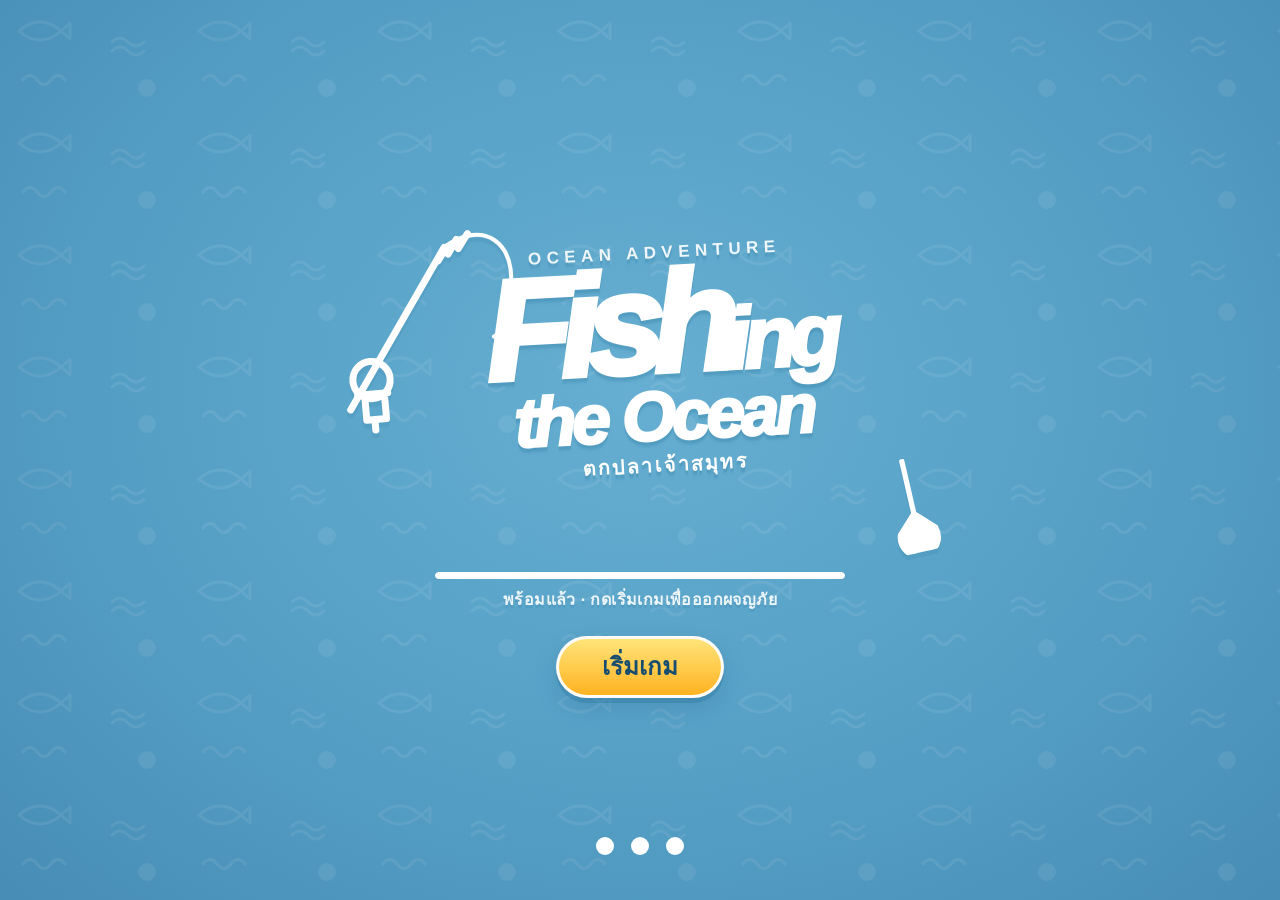
<file: OceanFishing/index.html>
<!doctype html>
<html lang="th">
<head>
  <meta charset="utf-8">
  <meta name="viewport" content="width=device-width, initial-scale=1, viewport-fit=cover">
  <meta name="theme-color" content="#071a34">
  <title>ตกปลาเจ้าสมุทร</title>
  <link rel="stylesheet" href="styles.css">
</head>
<body>
<div id="loading-screen" class="loading-screen" role="status" aria-live="polite" aria-busy="true">
  <svg class="loading-pattern" aria-hidden="true"><defs><pattern id="sea-pattern" width="180" height="112" patternUnits="userSpaceOnUse"><g fill="none" stroke="white" stroke-width="3" stroke-linecap="round" stroke-linejoin="round"><path d="M19 31c13-12 29-12 42 0-13 12-29 12-42 0zm42 0 9-8v16zM23 80q7-9 14 0t14 0t14 0"/><path d="M112 42q8-8 16 0t16 0M112 51q8-8 16 0t16 0"/></g><circle cx="147" cy="88" r="9" fill="white"/></pattern></defs><rect width="100%" height="100%" fill="url(#sea-pattern)"/></svg>
  <div class="loading-bubbles" aria-hidden="true"><i></i><i></i><i></i><i></i><i></i><i></i><i></i><i></i></div>
  <div class="loading-content">
    <div class="loading-logo" aria-hidden="true">
      <svg class="loading-rod" viewBox="0 0 176 190"><path d="M22 162 114 30"/><path d="M114 30c35-22 64 1 53 44"/><path d="M167 74q5 26-17 36"/><circle cx="42" cy="138" r="16"/><path d="M29 150h26M35 155v17h17v-17M42 172v9"/><path d="m116 30-8 11m17-17-8 12m18-16-9 12"/></svg>
      <div class="loading-wordmark"><span class="loading-kicker">OCEAN ADVENTURE</span><strong>Fish<span>ing</span></strong><b>the Ocean</b><small>ตกปลาเจ้าสมุทร</small></div>
      <svg class="loading-float" viewBox="0 0 52 90"><path d="M26 2v52"/><path d="M26 53 43 70a18 18 0 1 1-34 0z"/><path d="M26 53 43 70"/></svg>
    </div>
    <div id="loading-progress" class="loading-progress" role="progressbar" aria-label="กำลังโหลดเกม" aria-valuemin="0" aria-valuemax="100"><i id="loading-fill"></i></div>
    <p id="loading-label">กำลังเตรียมโลกใต้ทะเล · 0%</p>
    <button id="loading-start" class="loading-start" onclick="startGame()" hidden>เริ่มเกม</button>
  </div>
  <div class="loading-dots" aria-hidden="true"><i></i><i></i><i></i></div>
</div>
<svg width="0" height="0" style="position:absolute"><defs>
<symbol id="i-coin" viewBox="0 0 24 24"><circle cx="12" cy="12" r="10" fill="#e8a317" stroke="#9a6200" stroke-width="2"/><circle cx="12" cy="12" r="6.5" fill="#ffd45a"/><path d="M12 8v8M9.5 10.5h4a1.5 1.5 0 010 3h-3.5" stroke="#9a6200" stroke-width="1.6" fill="none" stroke-linecap="round"/></symbol>
<symbol id="i-gem" viewBox="0 0 24 24"><polygon points="12,2 21,9 12,22 3,9" fill="#4fc3ff" stroke="#0b5aa8" stroke-width="1.5"/><path d="M3 9h18M8 9l4-7 4 7-4 13z" fill="none" stroke="#d6f3ff" stroke-width="1"/></symbol>
<symbol id="i-pin" viewBox="0 0 24 24"><path d="M12 2a7 7 0 00-7 7c0 5 7 13 7 13s7-8 7-13a7 7 0 00-7-7z" fill="#ff6b6b" stroke="#7a1f1f" stroke-width="1.5"/><circle cx="12" cy="9" r="2.6" fill="#fff"/></symbol>
<symbol id="i-rod" viewBox="0 0 24 24"><path d="M3 21L19 4" stroke="#d8a66a" stroke-width="2.4" stroke-linecap="round"/><path d="M19 4c2 3 1 8-2 10" stroke="#e8f4f0" stroke-width="1.2" fill="none"/><circle cx="17" cy="15" r="2" fill="#ff4d4d"/></symbol>
<symbol id="i-shop" viewBox="0 0 24 24"><path d="M4 9l2-5h12l2 5v2a3 3 0 01-6 0 3 3 0 01-6 0 3 3 0 01-6 0z" fill="#ff7a59" stroke="#fff" stroke-width="1.2"/><rect x="5" y="12" width="14" height="8" fill="#ffe3b0" stroke="#fff" stroke-width="1.2"/></symbol>
<symbol id="i-bag" viewBox="0 0 24 24"><path d="M6 8h12l2 12H4z" fill="#9fb8dd" stroke="#eaf4ff" stroke-width="1.5"/><path d="M9 8V6a3 3 0 016 0v2" fill="none" stroke="#eaf4ff" stroke-width="1.5"/><rect x="10" y="12" width="4" height="3" rx=".8" fill="#ffd45a"/></symbol>
<symbol id="i-fish" viewBox="0 0 24 24"><ellipse cx="11" cy="12" rx="8" ry="5" fill="#cfe3ff"/><path d="M17 12l6-5v10z" fill="#cfe3ff"/><circle cx="7" cy="11" r="1.2" fill="#0b2a55"/></symbol>
<symbol id="i-up" viewBox="0 0 24 24"><path d="M12 3l8 9h-5v9H9v-9H4z" fill="#eaf4ff"/></symbol>
<symbol id="i-clip" viewBox="0 0 24 24"><rect x="5" y="4" width="14" height="17" rx="2" fill="#eaf4ff"/><rect x="9" y="2" width="6" height="4" rx="1" fill="#9fb8dd"/><path d="M8 13l3 3 5-6" stroke="#1470e0" stroke-width="2" fill="none"/></symbol>
<symbol id="i-cup" viewBox="0 0 24 24"><path d="M7 3h10v6a5 5 0 01-10 0z" fill="#ffd45a"/><path d="M7 5H3c0 4 2 5 4 5M17 5h4c0 4-2 5-4 5" stroke="#ffd45a" stroke-width="1.6" fill="none"/><rect x="10.5" y="14" width="3" height="4" fill="#e8a317"/><rect x="7" y="18" width="10" height="3" rx="1" fill="#ffd45a"/></symbol>
<symbol id="i-gear" viewBox="0 0 24 24"><circle cx="12" cy="12" r="7" fill="none" stroke="#eaf4ff" stroke-width="4" stroke-dasharray="3.2 2.6"/><circle cx="12" cy="12" r="5" fill="#eaf4ff"/><circle cx="12" cy="12" r="2.2" fill="#0b2a55"/></symbol>
<symbol id="i-bait" viewBox="0 0 24 24"><path d="M5 14c0-5 5-9 11-8 2 0 3 2 2 4-1 5-5 9-10 8-2 0-3-2-3-4z" fill="#ff9ec7" stroke="#8a2a55" stroke-width="1.5"/><circle cx="14" cy="9" r="1.4" fill="#8a2a55"/></symbol>
<symbol id="i-sound" viewBox="0 0 24 24"><path d="M3 9v6h4l5 4V5L7 9z" fill="#eaf4ff"/><path d="M15.5 8.5a5 5 0 010 7M18 6a8.5 8.5 0 010 12" stroke="#eaf4ff" stroke-width="1.8" fill="none" stroke-linecap="round"/></symbol><symbol id="i-mute" viewBox="0 0 24 24"><path d="M3 9v6h4l5 4V5L7 9z" fill="#9fb8dd"/><path d="M16 9l5 6M21 9l-5 6" stroke="#ff8a8a" stroke-width="2" stroke-linecap="round"/></symbol></defs></svg><div class="w">
  <div id="app">
    <canvas id="c" width="640" height="400" aria-label="สนามตกปลา"></canvas>
    <div id="hud">
      <div class="prof glass" role="button" tabindex="0" onclick="nav('angler')" onkeydown="if(event.key==='Enter'||event.key===' '){event.preventDefault();this.click()}" aria-label="ดูประวัตินักตกปลา" title="ดูประวัตินักตกปลา">
        <b id="anglerName">นักตกปลา</b><span id="pl"></span><span class="prof-hint" aria-hidden="true">ดูประวัติ ›</span>
        <div class="xp"><i id="xb"></i></div>
        <div id="gearHud" aria-live="polite"></div>
      </div>
      <div class="cur"><span class="pill" id="m"></span><span class="pill" id="g"></span></div>
    </div>
    <div id="envHud" class="env-hud" aria-label="เวลา สภาพอากาศ และโบนัสตกปลา"></div>
    <div id="rail">
      <button class="rb" onclick="nav('shop')"><svg class="ic"><use href="#i-shop"/></svg>ร้านค้า</button>
      <button class="rb" onclick="nav('map')"><svg class="ic"><use href="#i-pin"/></svg>แผนที่</button>
      <button class="rb" id="soundBtn" onclick="SFX.togglePanel()" aria-label="ตั้งค่าเสียง" aria-haspopup="dialog" aria-expanded="false" aria-pressed="true"><svg class="ic"><use href="#i-sound"/></svg><span>เสียง</span></button>
    </div>
    <section id="scr" hidden></section>
  </div>
  <nav id="nav" aria-label="เมนูเกม"></nav>
  <div class="tip">กดค้างที่จอ (หรือ Space ค้าง) เพื่อชาร์จ แล้วปล่อยเพื่อเหวี่ยงเบ็ด · กลางคืนและอากาศต่างกันส่งผลต่อโชคกับความเร็วเก็บสาย ดูโบนัสปัจจุบันที่แถบเวลา</div>
</div>
<script src="audio.js"></script>
<script src="game.js"></script>
</body>
</html>
</file>
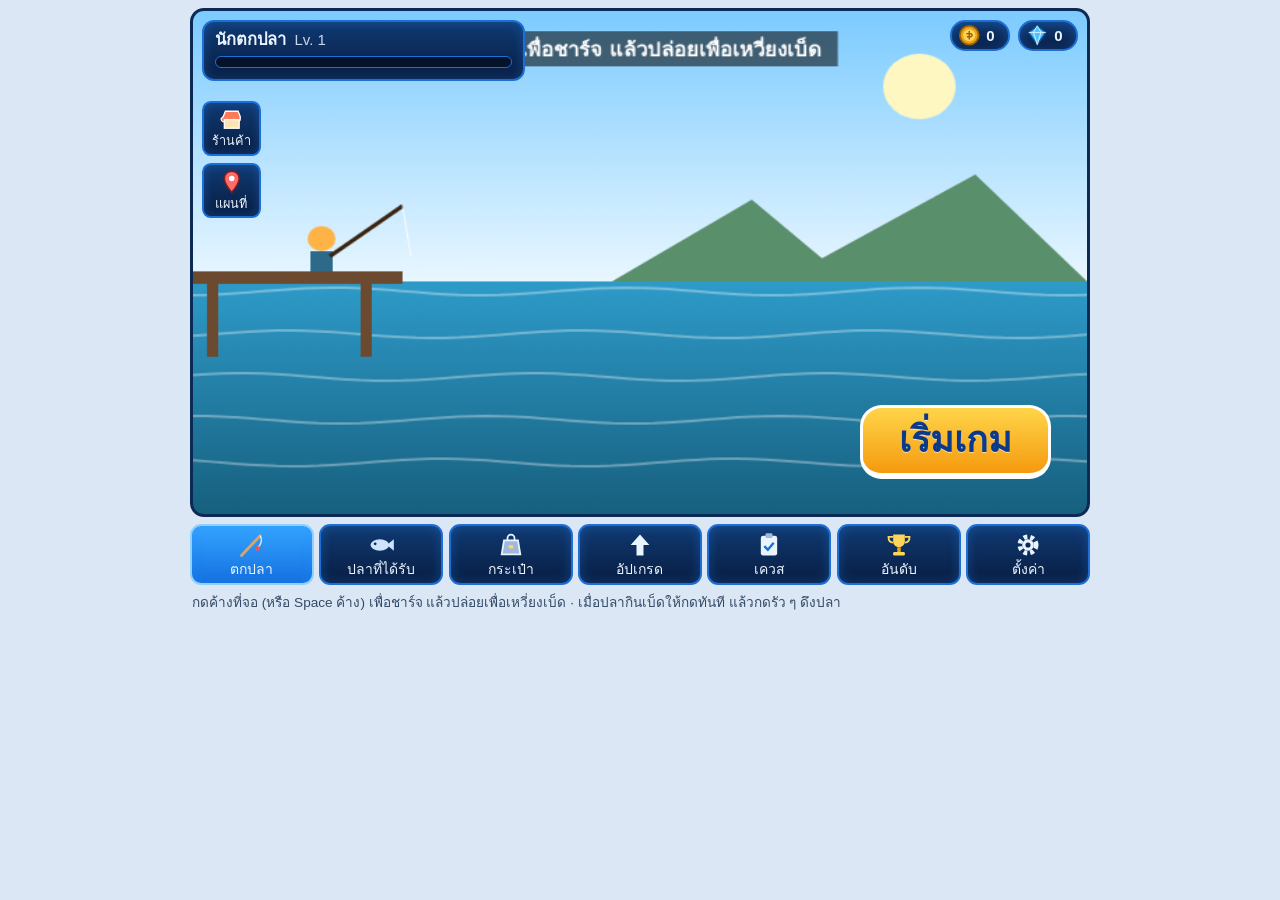
<file: OceanFishing/source-art/ocean_fishing_game.html>
<!doctype html>
<html lang="th"><head><meta charset="utf-8">
<meta name="viewport" content="width=device-width, initial-scale=1, viewport-fit=cover">
<title>ตกปลาเจ้าสมุทร</title>
<style>
:root{--bg:#dbe7f5;--fg:#17304f;box-sizing:border-box;padding-top:env(safe-area-inset-top,0px);padding-bottom:env(safe-area-inset-bottom,0px)}
@media (prefers-color-scheme:dark){:root:not([data-theme="light"]){--bg:#050d1a;--fg:#cfe3ff;color-scheme:dark}}
:root[data-theme="dark"]{--bg:#050d1a;--fg:#cfe3ff;color-scheme:dark}
html{scroll-padding-top:env(safe-area-inset-top,0px)}
body{margin:0;background:var(--bg);color:var(--fg);font:16px/1.4 "Sarabun","Noto Sans Thai",Tahoma,sans-serif;display:flex;justify-content:center;padding:8px}
.w{width:100%;max-width:900px}
#app{position:relative;aspect-ratio:16/9;border-radius:14px;overflow:hidden;border:3px solid #0b2a55;background:#123;font-size:clamp(10px,1.9vw,15px);color:#eaf4ff}
canvas{width:100%;height:100%;display:block;touch-action:none;user-select:none;-webkit-user-select:none}
.ic{width:1.5em;height:1.5em;flex:none;vertical-align:middle}
.glass,.pill,.rb,.nb,.cd,.pn,.hd .bk,.tabs{background:linear-gradient(#103a72,#081d42);border:2px solid #1d6fd6;box-shadow:inset 0 0 .8em rgba(40,140,255,.3)}
#hud{position:absolute;top:.6em;left:.6em;right:.6em;display:flex;justify-content:space-between;align-items:flex-start;pointer-events:none}
.prof{width:34%;min-width:11em;padding:.4em .7em;border-radius:.8em}
.prof b{font-size:1.1em}.prof span{margin-left:.6em;opacity:.85}
.xp{height:.7em;background:#04122a;border-radius:1em;overflow:hidden;margin:.3em 0;border:1px solid #1d6fd6}
.xp i{display:block;height:100%;background:linear-gradient(#58c6ff,#1b8cff)}
.cur{display:flex;gap:.5em}.pill{display:inline-flex;align-items:center;gap:.4em;padding:.15em .9em .15em .4em;border-radius:1em;font-weight:700}
#rail{position:absolute;left:.6em;top:6em;display:flex;flex-direction:column;gap:.5em}
.rb{display:flex;flex-direction:column;align-items:center;width:4.6em;padding:.3em 0;border-radius:.7em;color:#eaf4ff;font:inherit;font-size:.85em;cursor:pointer}
.rb .ic{width:2em;height:2em}
button{font:inherit}
.big{position:absolute;right:4%;bottom:7%;font-size:2.4em;font-weight:800;padding:.2em 1em;border-radius:.6em;border:.1em solid #fff;border-bottom-width:.18em;background:linear-gradient(#ffd54a,#f59a0e);color:#0b3a8a;cursor:pointer;text-shadow:0 1px 0 #fff8}
.big[hidden],#scr[hidden]{display:none}
#scr{position:absolute;inset:0;background:linear-gradient(rgba(4,16,38,.95),rgba(6,26,58,.97));padding:.8em 1.2em;overflow:auto}
.hd{display:flex;align-items:center;gap:.8em;margin-bottom:.7em}
.hd h2{flex:1;margin:0;font-size:1.5em}
.bk{width:2.6em;height:2.6em;border-radius:.7em;color:#fff;font-size:1.2em;cursor:pointer}
.tabs{display:flex;border-radius:.8em;padding:.2em;margin-bottom:.7em;gap:.2em}
.tab{flex:1;background:none;border:0;color:#cfe3ff;padding:.4em;border-radius:.6em;cursor:pointer}
.tab.on{background:linear-gradient(#34a4ff,#1470e0);color:#fff;font-weight:700}
.grid{display:grid;grid-template-columns:repeat(auto-fill,minmax(9.5em,1fr));gap:.6em}
.cd{position:relative;display:flex;flex-direction:column;align-items:center;gap:.15em;padding:.6em;border-radius:.8em;text-align:center}
.cd.qr,.ur{flex-direction:row;justify-content:space-between;gap:.8em;margin-bottom:.5em;text-align:left}
.cd.qr>div{flex:1}.me{border-color:#ffd54a}
.fs{width:5em;height:3em}.cd .ic{width:3em;height:3em}
.cd small,.sm{opacity:.8;font-size:.85em}.sm{margin:.2em 0 .6em}
.st{color:#ffc933;letter-spacing:.1em;font-size:.8em}
.x{position:absolute;right:.5em;bottom:.4em;font-weight:700;font-size:.85em}
.pn{padding:.8em 1em;border-radius:.9em}.pn h3{margin:0 0 .3em}
.ur{display:flex;align-items:center;padding:.6em 0;border-top:1px solid #1d4a8a}
.ur b{flex:1}.ur em{color:#5be37a;font-style:normal}.ur u{text-decoration:none;color:#5be37a;font-weight:700}
.gd{display:inline-flex;align-items:center;gap:.3em;justify-content:center;font-weight:800;color:#3a2400;background:linear-gradient(#ffd54a,#f59a0e);border:2px solid #b36b00;border-bottom-width:4px;border-radius:.6em;padding:.25em .9em;cursor:pointer;white-space:nowrap}
.gd:active{transform:translateY(2px)}.gd[disabled]{filter:grayscale(1);opacity:.5;cursor:default}
.bar{display:flex;justify-content:space-between;align-items:center;margin-top:.8em;font-weight:700}
.tgl{width:3.4em;height:1.8em;border-radius:1em;border:2px solid #1d6fd6;background:#04122a;position:relative;cursor:pointer}
.tgl i{position:absolute;top:.15em;left:.2em;width:1.2em;height:1.2em;border-radius:50%;background:#9db6d8;transition:left .15s}
.tgl.on{background:#1b8cff}.tgl.on i{left:1.8em;background:#fff}
.map{position:relative;height:75%;min-height:14em;border-radius:.9em;border:2px solid #1d6fd6;background:radial-gradient(#2a8fd6,#0b3f7a);overflow:hidden}
.map svg{position:absolute;inset:0;width:100%;height:100%}
.pin{position:absolute;transform:translate(-50%,-50%);display:flex;flex-direction:column;align-items:center;background:rgba(4,16,38,.85);color:#fff;border:2px solid var(--c);border-radius:.7em;padding:.3em .8em;font-weight:700;cursor:pointer}
.pin i{width:1.1em;height:1.1em;border-radius:50% 50% 50% 0;transform:rotate(-45deg);background:var(--c);margin-bottom:.2em}
.pin small{font-weight:400;opacity:.85}
#nav{display:grid;grid-template-columns:repeat(7,1fr);gap:.4em;margin-top:.5em;font-size:clamp(9px,1.7vw,14px)}
.nb{display:flex;flex-direction:column;align-items:center;gap:.1em;padding:.4em .1em;border-radius:.8em;color:#eaf4ff;cursor:pointer;line-height:1.2}
.nb .ic{width:2em;height:2em}
.nb.on{background:linear-gradient(#34a4ff,#1470e0);border-color:#8fd0ff}
button:focus-visible{outline:3px solid #fff;outline-offset:2px}
.tip{font-size:.85rem;margin:8px 2px;opacity:.85}
</style></head><body>
<svg width="0" height="0" style="position:absolute"><defs>
<symbol id="i-coin" viewBox="0 0 24 24"><circle cx="12" cy="12" r="10" fill="#e8a317" stroke="#9a6200" stroke-width="2"/><circle cx="12" cy="12" r="6.5" fill="#ffd45a"/><path d="M12 8v8M9.5 10.5h4a1.5 1.5 0 010 3h-3.5" stroke="#9a6200" stroke-width="1.6" fill="none" stroke-linecap="round"/></symbol>
<symbol id="i-gem" viewBox="0 0 24 24"><polygon points="12,2 21,9 12,22 3,9" fill="#4fc3ff" stroke="#0b5aa8" stroke-width="1.5"/><path d="M3 9h18M8 9l4-7 4 7-4 13z" fill="none" stroke="#d6f3ff" stroke-width="1"/></symbol>
<symbol id="i-pin" viewBox="0 0 24 24"><path d="M12 2a7 7 0 00-7 7c0 5 7 13 7 13s7-8 7-13a7 7 0 00-7-7z" fill="#ff6b6b" stroke="#7a1f1f" stroke-width="1.5"/><circle cx="12" cy="9" r="2.6" fill="#fff"/></symbol>
<symbol id="i-rod" viewBox="0 0 24 24"><path d="M3 21L19 4" stroke="#d8a66a" stroke-width="2.4" stroke-linecap="round"/><path d="M19 4c2 3 1 8-2 10" stroke="#e8f4f0" stroke-width="1.2" fill="none"/><circle cx="17" cy="15" r="2" fill="#ff4d4d"/></symbol>
<symbol id="i-shop" viewBox="0 0 24 24"><path d="M4 9l2-5h12l2 5v2a3 3 0 01-6 0 3 3 0 01-6 0 3 3 0 01-6 0z" fill="#ff7a59" stroke="#fff" stroke-width="1.2"/><rect x="5" y="12" width="14" height="8" fill="#ffe3b0" stroke="#fff" stroke-width="1.2"/></symbol>
<symbol id="i-bag" viewBox="0 0 24 24"><path d="M6 8h12l2 12H4z" fill="#9fb8dd" stroke="#eaf4ff" stroke-width="1.5"/><path d="M9 8V6a3 3 0 016 0v2" fill="none" stroke="#eaf4ff" stroke-width="1.5"/><rect x="10" y="12" width="4" height="3" rx=".8" fill="#ffd45a"/></symbol>
<symbol id="i-fish" viewBox="0 0 24 24"><ellipse cx="11" cy="12" rx="8" ry="5" fill="#cfe3ff"/><path d="M17 12l6-5v10z" fill="#cfe3ff"/><circle cx="7" cy="11" r="1.2" fill="#0b2a55"/></symbol>
<symbol id="i-up" viewBox="0 0 24 24"><path d="M12 3l8 9h-5v9H9v-9H4z" fill="#eaf4ff"/></symbol>
<symbol id="i-clip" viewBox="0 0 24 24"><rect x="5" y="4" width="14" height="17" rx="2" fill="#eaf4ff"/><rect x="9" y="2" width="6" height="4" rx="1" fill="#9fb8dd"/><path d="M8 13l3 3 5-6" stroke="#1470e0" stroke-width="2" fill="none"/></symbol>
<symbol id="i-cup" viewBox="0 0 24 24"><path d="M7 3h10v6a5 5 0 01-10 0z" fill="#ffd45a"/><path d="M7 5H3c0 4 2 5 4 5M17 5h4c0 4-2 5-4 5" stroke="#ffd45a" stroke-width="1.6" fill="none"/><rect x="10.5" y="14" width="3" height="4" fill="#e8a317"/><rect x="7" y="18" width="10" height="3" rx="1" fill="#ffd45a"/></symbol>
<symbol id="i-gear" viewBox="0 0 24 24"><circle cx="12" cy="12" r="7" fill="none" stroke="#eaf4ff" stroke-width="4" stroke-dasharray="3.2 2.6"/><circle cx="12" cy="12" r="5" fill="#eaf4ff"/><circle cx="12" cy="12" r="2.2" fill="#0b2a55"/></symbol>
<symbol id="i-bait" viewBox="0 0 24 24"><path d="M5 14c0-5 5-9 11-8 2 0 3 2 2 4-1 5-5 9-10 8-2 0-3-2-3-4z" fill="#ff9ec7" stroke="#8a2a55" stroke-width="1.5"/><circle cx="14" cy="9" r="1.4" fill="#8a2a55"/></symbol>
</defs></svg>
<div class="w"><div id="app"><canvas id="c" width="640" height="400"></canvas>
<div id="hud"><div class="prof glass"><b>นักตกปลา</b><span id="pl"></span><div class="xp"><i id="xb"></i></div></div><div class="cur"><span class="pill" id="m"></span><span class="pill" id="g"></span></div></div>
<div id="rail"><button class="rb" onclick="nav('shop')"><svg class="ic"><use href="#i-shop"/></svg>ร้านค้า</button><button class="rb" onclick="nav('map')"><svg class="ic"><use href="#i-pin"/></svg>แผนที่</button></div>
<button id="start" class="big" onclick="startGame()">เริ่มเกม</button>
<section id="scr" hidden></section></div>
<nav id="nav"></nav>
<div class="tip">กดค้างที่จอ (หรือ Space ค้าง) เพื่อชาร์จ แล้วปล่อยเพื่อเหวี่ยงเบ็ด · เมื่อปลากินเบ็ดให้กดทันที แล้วกดรัว ๆ ดึงปลา</div></div>
<script>
const C=document.getElementById('c'),X=C.getContext('2d'),W=640,H=400,WY=215,$=id=>document.getElementById(id);
const RN=['ธรรมดา','พบน้อย','หายาก','มหากาพย์','ตำนาน','ลับ'],RC=['#9fb0b8','#6fd36f','#4aa8ff','#b66bff','#ffb52e','#ff4d6d'],RW=[55,28,12,4,1,.25];
const MU=[['',1,80],['เงางาม',2,12],['ทองคำ',3,6],['สายรุ้ง',5,1.5],['จักรวาล',10,.5]];
const AR=[{n:'บึงใสสงบ',cost:0,s:['#7ccbff','#e9f7ff'],w:['#2e9bc9','#17607f']},{n:'แนวปะการัง',cost:500,s:['#ff9566','#ffe3b0'],w:['#2a86b0','#124a6a']},{n:'ทะเลลึก',cost:4000,s:['#070c26','#26356b'],w:['#14407a','#050f2a']}];
const F=[[0,'ปลาซิว',0,5,.1,'#b8c4cc'],[0,'ปลาหมอ',0,8,.3,'#a07a55'],[0,'ปลานิล',1,16,.9,'#7e8f9c'],[0,'ปลาช่อน',2,42,1.8,'#4e6b4a'],[0,'ตะเพียนทอง',3,125,2.5,'#e8b43c'],
[1,'ปลาการ์ตูน',0,26,.2,'#ff8a2a'],[1,'ปลาสิงโต',1,52,.8,'#c4483a'],[1,'ปลากระเบน',2,145,6,'#5a7da6'],[1,'หมึกกล้วย',3,330,3,'#d58fb0'],[1,'ปลาแสงรุ้ง',4,950,4,'#5ee6c8'],
[2,'ปลาโคมไฟ',1,150,1.2,'#6a4fa8'],[2,'ฉลามหัวค้อน',2,520,60,'#6f7f8a'],[2,'วาฬเพชร',3,1550,300,'#7fd8ff'],[2,'หมึกยักษ์',4,5200,120,'#b0364a'],[2,'ปลาเงาจันทร์',5,21000,9,'#f4f1ff']];
const D={money:0,rod:0,luck:0,area:0,open:[1,0,0],bag:[],dex:{},n:0,gem:0,xp:0,lv:1,score:0,bait:0,q:{c:0,r:0,s:0,rf:0},qc:[0,0,0,0],fx:{shake:1,part:1}};let G=JSON.parse(JSON.stringify(D));
try{const s=localStorage.getItem('fishgame1');if(s)G=Object.assign(G,JSON.parse(s))}catch(e){}
const save=()=>{try{localStorage.setItem('fishgame1',JSON.stringify(G))}catch(e){}};
const rodCost=()=>Math.round(80*Math.pow(1.9,G.rod)),luckCost=()=>Math.round(120*Math.pow(1.85,G.luck));
const power=()=>5.5+G.rod*2.2,fmt=n=>n.toLocaleString('th-TH');
let st='idle',t=0,ch=0,dir=1,holding=false,cast=0,wait=0,bt=0,lb=0,p=0,fish=null,decay=0,surge=0,rt=0,res=null,msg='กดค้างเพื่อชาร์จ แล้วปล่อยเพื่อเหวี่ยงเบ็ด',mt=5,fx=[],tx=[],shake=0,bob=0;
function say(s,d=2.2){msg=s;mt=d}
function pickFish(){const pool=F.filter(f=>f[0]==G.area),l=G.luck*.25+lb;
const w=pool.map(f=>RW[f[2]]*(1+l*f[2]*.5)),sum=w.reduce((a,b)=>a+b,0);let r=Math.random()*sum,i=0;while(r>w[i]){r-=w[i];i++}return pool[i]}
function pickMut(){let r=Math.random()*100;for(let i=0;i<MU.length;i++){r-=MU[i][2];if(r<=0)return i}return 0}
function down(){if(!started||scr)return;if(st=='idle'){holding=true;st='charge';ch=0;dir=1}else if(st=='wait'){st='idle';say('ดึงเร็วเกินไป ปลาตกใจหนีไปแล้ว')}
else if(st=='bite'){startReel()}else if(st=='reel'){p+=power();for(let i=0;i<3;i++)fx.push({x:cast,y:WY+10,vx:rnd(-40,40),vy:rnd(-110,-40),l:.4})}else if(st=='result'&&rt<1.1){st='idle'}}
function up(){if(st=='charge'&&holding){holding=false;doCast()}holding=false}
const rnd=(a,b)=>a+Math.random()*(b-a);
function doCast(){cast=190+ch*320;const perfect=ch>.72&&ch<.94;lb=(perfect?2:0)+(G.bait>0?(G.bait--,1.5):0);wait=(2.6-ch*1.3)*rnd(.7,1.3)*(perfect?.6:1);st='wait';t0=0;say(perfect?'เหวี่ยงสมบูรณ์แบบ! โชคเพิ่ม':'รอปลากินเบ็ด...',1.8)}
let t0=0;
function startReel(){fish=pickFish();const mu=pickMut();fish.mu=mu;p=35;decay=9+fish[2]*7;surge=0;st='reel';t0=0;rt=0;say(fish[2]>=3?'ปลาตัวใหญ่! กดรัว ๆ':'กดรัว ๆ ดึงปลาขึ้นมา!',1.6)}
function endCatch(){const f=fish,kg=+(f[4]*rnd(.6,1.5)).toFixed(2),v=Math.max(1,Math.round(f[3]*MU[f.mu][1]*(.8+kg/f[4]*.2)));
const nw=!G.dex[F.indexOf(f)];G.bag.push({i:F.indexOf(f),m:f.mu,kg,v});const d=G.dex[F.indexOf(f)]||(G.dex[F.indexOf(f)]={n:0,b:0});d.n++;d.b=Math.max(d.b,f.mu);G.n++;G.score+=v;G.q.c++;if(f[2]>=2)G.q.r++;if(G.area==1)G.q.rf++;gainXp((f[2]+1)*10);res={f,kg,v,nw,m:f.mu};st='result';rt=2.4;shake=f[2]>=3?10:4;save();render()}
function lose(s){st='idle';say(s);shake=3}
function update(dt){t+=dt;bob+=dt;t0+=dt;mt-=dt;shake=Math.max(0,shake-dt*20);
if(st=='charge'){ch+=dir*dt*1.1;if(ch>=1){ch=1;dir=-1}if(ch<=0){ch=0;dir=1}}
else if(st=='wait'){wait-=dt;if(wait<=0){st='bite';t0=0;say('ปลากินเบ็ด! กดเลย!',1.2)}}
else if(st=='bite'){if(t0>1.2)lose('ปลาหลุดไปแล้ว ต้องกดให้ไวกว่านี้')}
else if(st=='reel'){surge-=dt;if(surge<=0&&Math.random()<dt*.5&&fish[2]>0){surge=.7;say('ปลาดิ้นแรง!',.7)}
p-=decay*(surge>0?1.8:1)*dt;if(p>=100)endCatch();else if(p<=0)lose('ปลาหนีไปได้ อัปเกรดคันเบ็ดจะดึงแรงขึ้น');else if(t0>11)lose('หมดเวลา ปลาสลัดเบ็ดหลุด')}
else if(st=='result'){rt-=dt;if(rt<=0)st='idle'}
fx.forEach(f=>{f.l-=dt;f.x+=f.vx*dt;f.y+=f.vy*dt;f.vy+=260*dt});fx=fx.filter(f=>f.l>0)}
function fishIcon(x,y,s,c,flip){X.save();X.translate(x,y);X.scale(flip?-s:s,s);X.fillStyle=c;X.beginPath();X.ellipse(0,0,16,8,0,0,7);X.fill();X.beginPath();X.moveTo(-12,0);X.lineTo(-24,-8);X.lineTo(-24,8);X.fill();X.fillStyle='#fff';X.beginPath();X.arc(8,-2,2.5,0,7);X.fill();X.fillStyle='#111';X.beginPath();X.arc(8.6,-2,1.2,0,7);X.fill();X.restore()}
function draw(){const a=AR[G.area];let g=X.createLinearGradient(0,0,0,WY);g.addColorStop(0,a.s[0]);g.addColorStop(1,a.s[1]);X.fillStyle=g;X.fillRect(0,0,W,WY);
if(G.area==2){X.fillStyle='#fff';for(let i=0;i<30;i++)X.fillRect((i*97)%W,(i*53)%180,2,2);X.fillStyle='#f4f1ff';X.beginPath();X.arc(540,50,22,0,7);X.fill()}
else{X.fillStyle=G.area?'#ffd27a':'#fff7c2';X.beginPath();X.arc(520,60,26,0,7);X.fill()}
X.fillStyle=G.area==2?'#0a1430':G.area?'#7b5a63':'#5a8f6b';X.beginPath();X.moveTo(300,WY);X.lineTo(400,150);X.lineTo(470,WY);X.fill();X.beginPath();X.moveTo(420,WY);X.lineTo(560,130);X.lineTo(640,WY);X.fill();
g=X.createLinearGradient(0,WY,0,H);g.addColorStop(0,a.w[0]);g.addColorStop(1,a.w[1]);X.fillStyle=g;X.fillRect(0,WY,W,H-WY);
X.strokeStyle='rgba(255,255,255,.35)';X.lineWidth=2;for(let r=0;r<5;r++){X.beginPath();for(let x=0;x<=W;x+=10){const y=WY+8+r*34+Math.sin(x*.03+t*1.5+r)*3;x?X.lineTo(x,y):X.moveTo(x,y)}X.stroke()}
if(G.area==1){X.fillStyle='#e0507a';for(let i=0;i<8;i++)X.fillRect(30+i*80,H-14-(i%3)*8,22,14+(i%3)*8)}
if(G.area==2){X.fillStyle='rgba(120,200,255,.5)';for(let i=0;i<5;i++){X.beginPath();X.arc(60+i*130+Math.sin(t+i)*10,260+((t*20+i*60)%120),4,0,7);X.fill()}}
const sh=shake&&G.fx.shake?rnd(-shake,shake)/3:0;X.save();X.translate(sh,sh);
X.fillStyle='#6b4a2f';X.fillRect(0,WY-8,150,10);X.fillRect(10,WY,8,60);X.fillRect(120,WY,8,60);
X.fillStyle='#ffb347';X.beginPath();X.arc(92,WY-34,10,0,7);X.fill();X.fillStyle='#2d6a8a';X.fillRect(84,WY-24,16,16);
const tipx=150,tipy=WY-60;X.strokeStyle='#3a2410';X.lineWidth=3;X.beginPath();X.moveTo(98,WY-20);X.lineTo(tipx,tipy);X.stroke();
if(st!='idle'&&st!='charge'&&st!='result'){const by=WY+6+(st=='bite'?Math.sin(t*40)*4+6:Math.sin(bob*3)*2);X.strokeStyle='rgba(255,255,255,.8)';X.lineWidth=1;X.beginPath();X.moveTo(tipx,tipy);X.quadraticCurveTo((tipx+cast)/2,tipy-20,cast,by);X.stroke();
X.fillStyle='#ff4d4d';X.beginPath();X.arc(cast,by,6,0,7);X.fill();X.fillStyle='#fff';X.fillRect(cast-6,by-1,12,2);
if(st=='bite'){X.fillStyle='#ffe14d';X.font='bold 34px sans-serif';X.textAlign='center';X.fillText('!',cast,by-26)}
if(st=='reel')fishIcon(cast+Math.sin(t*14)*8,by+30+Math.sin(t*9)*6,1.2+fish[2]*.15,'#1a2a35',Math.sin(t*3)>0)}
else{X.strokeStyle='rgba(255,255,255,.8)';X.lineWidth=1;X.beginPath();X.moveTo(tipx,tipy);X.lineTo(tipx+6,WY-20);X.stroke()}
X.restore();
if(G.fx.part)fx.forEach(f=>{X.globalAlpha=f.l*2.5;X.fillStyle='#fff';X.fillRect(f.x,f.y,4,4);X.globalAlpha=1});
X.textAlign='center';
if(st=='charge'){X.fillStyle='rgba(0,0,0,.55)';X.fillRect(170,360,300,18);X.fillStyle='rgba(255,214,77,.45)';X.fillRect(170+300*.72,360,300*.22,18);X.fillStyle='#4fd1c5';X.fillRect(170,360,300*ch,18);X.strokeStyle='#fff';X.lineWidth=2;X.strokeRect(170,360,300,18);X.fillStyle='#fff';X.font='12px sans-serif';X.fillText('ปล่อยในช่วงสีทองเพื่อโชคเพิ่ม',320,352)}
if(st=='reel'){X.fillStyle='rgba(0,0,0,.6)';X.fillRect(170,360,300,22);X.fillStyle=p<30?'#ff6b6b':'#6fe36f';X.fillRect(170,360,300*clamp(p/100),22);X.strokeStyle='#fff';X.lineWidth=2;X.strokeRect(170,360,300,22);X.fillStyle='#fff';X.font='bold 14px sans-serif';X.fillText(surge>0?'ปลาดิ้นแรง! กดเร็วขึ้น':'กดรัว ๆ!',320,352)}
if(mt>0&&st!='result'){X.font='bold 15px sans-serif';X.fillStyle='rgba(0,0,0,.55)';const w=X.measureText(msg).width+24;X.fillRect(320-w/2,16,w,28);X.fillStyle='#fff';X.fillText(msg,320,36)}
if(st=='result'&&res){const r=res,f=r.f;X.fillStyle='rgba(6,20,30,.82)';X.fillRect(170,70,300,220);X.strokeStyle=RC[f[2]];X.lineWidth=4;X.strokeRect(170,70,300,220);
fishIcon(320,140,2.6,f[5]);X.fillStyle='#fff';X.font='bold 20px sans-serif';X.fillText((r.m?MU[r.m][0]+' ':'')+f[1],320,200);
X.fillStyle=RC[f[2]];X.font='bold 15px sans-serif';X.fillText(RN[f[2]]+(r.nw?'  · ใหม่ในสมุดสะสม!':''),320,224);X.fillStyle='#fff';X.font='14px sans-serif';X.fillText(`น้ำหนัก ${r.kg} กก. · มูลค่า ${fmt(r.v)} บาท`,320,252);X.fillStyle='#aab';X.font='12px sans-serif';X.fillText('กดเพื่อตกต่อ',320,276)}}
const clamp=(v)=>Math.max(0,Math.min(1,v));
const ic=n=>`<svg class="ic"><use href="#i-${n}"/></svg>`;
const fi=c=>`<svg class="fs" viewBox="-28 -12 56 24"><ellipse rx="16" ry="8" fill="${c}" stroke="#06182e" stroke-width="1.5"/><path d="M-12 0L-26-9V9z" fill="${c}" stroke="#06182e" stroke-width="1.5"/><path d="M-3-8Q3-14 8-8z" fill="${c}" stroke="#06182e" stroke-width="1"/><circle cx="8" cy="-2" r="2.5" fill="#fff"/></svg>`;
let scr=null,sub=0,started=false;
const NAV=[['home','rod','ตกปลา'],['fish','fish','ปลาที่ได้รับ'],['bag','bag','กระเป๋า'],['upg','up','อัปเกรด'],['quest','clip','เควส'],['rank','cup','อันดับ'],['set','gear','ตั้งค่า']];
const SH=[['ถุงเหรียญเล็ก','coin','g',5,()=>G.money+=500,'+500 เหรียญ'],['ถุงเหรียญใหญ่','coin','g',25,()=>G.money+=3000,'+3,000 เหรียญ'],['เหยื่อเรืองแสง x10','bait','c',800,()=>G.bait+=10,'โชคเพิ่ม 10 ครั้ง'],['เหยื่อเรืองแสง x40','bait','g',20,()=>G.bait+=40,'โชคเพิ่ม 40 ครั้ง']];
const QS=[['จับปลา 5 ตัว','c',5,150,10],['จับปลาหายากขึ้นไป 2 ตัว','r',2,400,15],['ขายปลารวม 1,000 บาท','s',1000,500,20],['จับปลาที่แนวปะการัง 3 ตัว','rf',3,800,25]];
const RV=[['นักตกปลา No.1',1250000],['FishMaster',980450],['สายลุยทะเล',765320],['BlueOcean',540870],['ลุงเรือหาง',320100]];
const cur=()=>`<span class="cur"><span class="pill">${ic('coin')}${fmt(G.money)}</span><span class="pill">${ic('gem')}${fmt(G.gem)}</span></span>`;
const hd=t=>`<header class="hd"><button class="bk" onclick="nav('home')" aria-label="กลับ">←</button><h2>${t}</h2>${cur()}</header>`;
const tabs=l=>`<div class="tabs">${l.map((t,i)=>`<button class="tab${i==sub?' on':''}" onclick="sub=${i};render()">${t}</button>`).join('')}</div>`;
const SC={
fish(){const L=F.map((f,i)=>[f,i]).filter(([f])=>!sub||f[0]==sub-1);return hd('ปลาที่ได้รับ')+tabs(['ทั้งหมด',...AR.map(a=>a.n)])+`<div class="grid">`+L.map(([f,i])=>{const d=G.dex[i];return `<div class="cd" style="border-color:${d?RC[f[2]]:'#1d4a8a'}">${fi(d?f[5]:'#1b3a66')}<b>${d?f[1]:'???'}</b><small>${d?RN[f[2]]+' · จับได้ '+d.n:AR[f[0]].n}</small><span class="st">${'★'.repeat(f[2]+1)}</span></div>`}).join('')+`</div>`},
bag(){const m={};G.bag.forEach(b=>{const k=b.i+'_'+b.m;(m[k]=m[k]||{b,n:0,v:0}).n++;m[k].v+=b.v});const tot=G.bag.reduce((s,b)=>s+b.v,0);
const it=sub==2?[]:Object.values(m).map(({b,n,v})=>`<div class="cd" style="border-color:${RC[F[b.i][2]]}">${fi(F[b.i][5])}<b>${b.m?MU[b.m][0]+' ':''}${F[b.i][1]}</b><small>${fmt(v)} บาท</small><span class="x">x${n}</span></div>`);
if(sub!=1&&G.bait)it.push(`<div class="cd">${ic('bait')}<b>เหยื่อเรืองแสง</b><small>โชคเพิ่ม</small><span class="x">x${G.bait}</span></div>`);
return hd('กระเป๋า')+tabs(['ทั้งหมด','ปลา','ของใช้'])+`<div class="grid">${it.join('')||'<p class="sm">ยังไม่มีของ ไปตกปลากันเลย!</p>'}</div><div class="bar"><span>รวม ${fmt(tot)} บาท</span><button class="gd" onclick="sell()" ${G.bag.length?'':'disabled'}>ขายปลาทั้งหมด</button></div>`},
upg(){const mx=8,row=(n,i,c1,c2,k,c)=>`<div class="ur">${ic(i)}<b>${n}</b><span>${c1} <em>➜</em> <u>${G[k]>=mx?'สูงสุด':c2}</u></span><button class="gd" onclick="buy('${k}')" ${G[k]>=mx||G.money<c?'disabled':''}>${G[k]>=mx?'สูงสุด':ic('coin')+fmt(c)}</button></div>`;
return hd('อัปเกรด / พัฒนาตัวละคร')+`<div class="pn"><h3>นักตกปลา Lv.${G.lv}</h3><div class="xp"><i style="width:${100*G.xp/(G.lv*50)}%"></i></div><small>${G.xp} / ${G.lv*50} XP</small>`+row('พลังดึงปลา (คันเบ็ด)','rod',(5.5+G.rod*2.2).toFixed(1),(5.5+(G.rod+1)*2.2).toFixed(1),'rod',rodCost())+row('โชคปลาหายาก (เหยื่อ)','bait','+'+G.luck*25+'%','+'+(G.luck+1)*25+'%','luck',luckCost())+`</div>`},
quest(){return hd('เควส / ภารกิจ')+QS.map((q,i)=>{const v=Math.min(G.q[q[1]],q[2]),ok=v>=q[2],dn=G.qc[i];return `<div class="cd qr"><div><b>${q[0]}</b><div class="xp"><i style="width:${100*v/q[2]}%"></i></div><small>${fmt(v)} / ${fmt(q[2])}</small></div><span>${ic('coin')}${fmt(q[3])} ${ic('gem')}${q[4]}</span><button class="gd" onclick="claim(${i})" ${ok&&!dn?'':'disabled'}>${dn?'รับแล้ว':ok?'รับรางวัล':'ยังไม่ครบ'}</button></div>`}).join('')},
rank(){const all=[...RV.map(r=>[r[0],r[1],0]),['คุณ',G.score,1]].sort((a,b)=>b[1]-a[1]);return hd('อันดับ / กระดานคะแนน')+`<p class="sm">คะแนน = มูลค่าปลาที่จับได้ทั้งหมด · คู่แข่งเป็นผู้เล่นจำลองในเครื่อง</p>`+all.map((r,i)=>`<div class="cd qr${r[2]?' me':''}"><b>${i<3?['🥇','🥈','🥉'][i]:i+1}</b><b>${r[0]}</b><span>${fmt(r[1])}</span></div>`).join('')},
set(){return hd('ตั้งค่า')+[['shake','จอสั่นเมื่อมีเหตุการณ์'],['part','เอฟเฟกต์ประกายน้ำ']].map(([k,t])=>`<div class="cd qr"><b>${t}</b><button class="tgl${G.fx[k]?' on':''}" onclick="tg('${k}')" aria-pressed="${!!G.fx[k]}" aria-label="${t}"><i></i></button></div>`).join('')+`<p class="sm">ภาษา: ไทย · เกมนี้ยังไม่มีเสียง</p><button class="gd" onclick="if(confirm('ล้างความคืบหน้าทั้งหมด?')){G=JSON.parse(JSON.stringify(D));started=false;save();nav('home')}">เริ่มใหม่ทั้งหมด</button>`},
shop(){return hd('ร้านค้า')+`<p class="sm">ซื้อด้วยเหรียญหรือเพชรที่ได้จากเควสและเลเวลอัป (ไม่มีการเติมเงินจริง)</p><div class="grid">`+SH.map((s,i)=>{const c=s[2]=='g'?G.gem:G.money;return `<div class="cd">${ic(s[1])}<b>${s[0]}</b><small>${s[5]}</small><button class="gd" onclick="shopBuy(${i})" ${c<s[3]?'disabled':''}>${ic(s[2]=='g'?'gem':'coin')}${fmt(s[3])}</button></div>`}).join('')+`</div>`},
map(){const P=[[16,34,'#3fb950'],[44,62,'#ffa51f'],[70,22,'#3b82f6']];return hd('แผนที่ / สถานที่ตกปลา')+`<div class="map"><svg viewBox="0 0 100 60" preserveAspectRatio="none"><path d="M3 30Q8 8 30 12T50 32 38 54 12 52z" fill="#3f8f4f"/><path d="M52 40Q62 28 74 36T92 48 70 58z" fill="#4a9a5a"/><path d="M62 8Q76 2 94 12T86 30 64 26z" fill="#8a7a5a"/></svg>`+AR.map((a,i)=>`<button class="pin" style="left:${P[i][0]}%;top:${P[i][1]}%;--c:${P[i][2]}" onclick="goMap(${i})"><i></i>${a.n}<small>${i==G.area?'ที่นี่':G.open[i]?'ไปที่นี่':'ปลดล็อก '+fmt(a.cost)}</small></button>`).join('')+`</div>`}};
function nav(n){scr=n=='home'?null:n;sub=0;render()}
function render(){$('m').innerHTML=ic('coin')+fmt(G.money);$('g').innerHTML=ic('gem')+fmt(G.gem);$('pl').textContent='Lv. '+G.lv;$('xb').style.width=(100*G.xp/(G.lv*50))+'%';
$('nav').innerHTML=NAV.map(([k,i,t])=>`<button class="nb${(scr||'home')==k?' on':''}" onclick="nav('${k}')">${ic(i)}<span>${t}</span></button>`).join('');
$('start').hidden=started||!!scr;const e=$('scr');e.hidden=!scr;if(scr)e.innerHTML=SC[scr]()}
function startGame(){started=true;say('กดค้างเพื่อชาร์จ แล้วปล่อยเพื่อเหวี่ยงเบ็ด',3);render()}
function gainXp(x){G.xp+=x;while(G.xp>=G.lv*50){G.xp-=G.lv*50;G.lv++;G.gem+=10;say('เลเวลอัป! ได้เพชร 10 เม็ด',3)}}
function claim(i){const q=QS[i];if(G.qc[i]||G.q[q[1]]<q[2])return;G.qc[i]=1;G.money+=q[3];G.gem+=q[4];save();render()}
function tg(k){G.fx[k]=G.fx[k]?0:1;save();render()}
function shopBuy(i){const s=SH[i],k=s[2]=='g'?'gem':'money';if(G[k]<s[3])return;G[k]-=s[3];s[4]();save();render()}
function goMap(i){go(i);if(G.open[i]&&G.area==i){scr=null;render()}}
function buy(k){const c=k=='rod'?rodCost():luckCost();if(G.money<c||G[k]>=8)return;G.money-=c;G[k]++;save();render();say(k=='rod'?'คันเบ็ดแข็งแรงขึ้น!':'เหยื่อพิเศษดึงดูดปลาหายากมากขึ้น')}
function go(i){if(!G.open[i]){if(G.money<AR[i].cost)return;G.money-=AR[i].cost;G.open[i]=1}G.area=i;st='idle';save();render();say('ย้ายไป '+AR[i].n)}
function sell(){const tot=G.bag.reduce((s,b)=>s+b.v,0);G.money+=tot;G.q.s+=tot;G.bag=[];save();render();say('ขายปลาได้ '+fmt(tot)+' บาท')}
C.addEventListener('pointerdown',e=>{e.preventDefault();down()});addEventListener('pointerup',up);addEventListener('pointercancel',up);
addEventListener('keydown',e=>{if(e.code=='Space'&&!e.repeat){e.preventDefault();down()}});addEventListener('keyup',e=>{if(e.code=='Space')up()});
let last=performance.now();function loop(n){const dt=Math.min(.05,(n-last)/1000);last=n;if(!scr)update(dt);draw();requestAnimationFrame(loop)}
render();requestAnimationFrame(loop);
</script></body></html>
</file>
<file: OceanFishing/styles.css>
:root{--bg:#dbe7f5;--fg:#17304f;box-sizing:border-box;padding-top:env(safe-area-inset-top,0px);padding-bottom:env(safe-area-inset-bottom,0px)}
@media (prefers-color-scheme:dark){:root:not([data-theme="light"]){--bg:#050d1a;--fg:#cfe3ff;color-scheme:dark}}
:root[data-theme="dark"]{--bg:#050d1a;--fg:#cfe3ff;color-scheme:dark}
html{scroll-padding-top:env(safe-area-inset-top,0px)}
body{margin:0;background:var(--bg);color:var(--fg);font:16px/1.4 "Sarabun","Noto Sans Thai",Tahoma,sans-serif;display:flex;justify-content:center;padding:8px}
.w{width:100%;max-width:900px}
#app{position:relative;aspect-ratio:16/9;border-radius:14px;overflow:hidden;border:3px solid #0b2a55;background:#123;font-size:clamp(10px,1.9vw,15px);color:#eaf4ff}
canvas{width:100%;height:100%;display:block;touch-action:none;user-select:none;-webkit-user-select:none}
.ic{width:1.5em;height:1.5em;flex:none;vertical-align:middle}
.glass,.pill,.rb,.nb,.cd,.pn,.hd .bk,.tabs{background:linear-gradient(#103a72,#081d42);border:2px solid #1d6fd6;box-shadow:inset 0 0 .8em rgba(40,140,255,.3)}
#hud{position:absolute;top:.6em;left:.6em;right:.6em;display:flex;justify-content:space-between;align-items:flex-start;pointer-events:none}
.prof{width:29%;min-width:9.5em;padding:.3em .5em;border-radius:.8em;pointer-events:auto;cursor:pointer;text-align:left;color:inherit;transition:border-color .14s,box-shadow .14s}
.prof:hover{border-color:#67c9ff;box-shadow:inset 0 0 .8em rgba(40,140,255,.42),0 0 .55em rgba(55,170,255,.25)}
.prof:focus-visible{outline:2px solid #a8e5ff;outline-offset:2px}
.prof b{display:inline-block;max-width:62%;overflow:hidden;text-overflow:ellipsis;white-space:nowrap;vertical-align:bottom;font-size:1em}.prof span{margin-left:.4em;opacity:.85}
.prof .prof-hint{float:right;margin:.2em 0 0 .2em;color:#91d9ff;font-size:.72em;font-weight:700;opacity:.9}
.xp{height:.58em;background:#04122a;border-radius:1em;overflow:hidden;margin:.22em 0;border:1px solid #1d6fd6}
.xp i{display:block;height:100%;background:linear-gradient(#58c6ff,#1b8cff)}
.cur{display:flex;gap:.5em}.pill{display:inline-flex;align-items:center;gap:.4em;padding:.15em .9em .15em .4em;border-radius:1em;font-weight:700}
#rail{position:absolute;left:.6em;top:6em;display:flex;flex-direction:column;gap:.5em}
.rb{display:flex;flex-direction:column;align-items:center;width:4.6em;padding:.3em 0;border-radius:.7em;color:#eaf4ff;font:inherit;font-size:.85em;cursor:pointer}
.rb .ic{width:2em;height:2em}
button{font:inherit}
.big{position:absolute;right:4%;bottom:7%;font-size:2.4em;font-weight:800;padding:.2em 1em;border-radius:.6em;border:.1em solid #fff;border-bottom-width:.18em;background:linear-gradient(#ffd54a,#f59a0e);color:#0b3a8a;cursor:pointer;text-shadow:0 1px 0 #fff8}
.big[hidden],#scr[hidden]{display:none}
#scr{position:absolute;inset:0;background:linear-gradient(rgba(4,16,38,.95),rgba(6,26,58,.97));padding:.8em 1.2em;overflow:auto}
.hd{display:flex;align-items:center;gap:.8em;margin-bottom:.7em}
.hd h2{flex:1;margin:0;font-size:1.5em}
.bk{width:2.6em;height:2.6em;border-radius:.7em;color:#fff;font-size:1.2em;cursor:pointer}
.tabs{display:flex;border-radius:.8em;padding:.2em;margin-bottom:.7em;gap:.2em}
.tab{flex:1;background:none;border:0;color:#cfe3ff;padding:.4em;border-radius:.6em;cursor:pointer}
.tab.on{background:linear-gradient(#34a4ff,#1470e0);color:#fff;font-weight:700}
.grid{display:grid;grid-template-columns:repeat(auto-fill,minmax(9.5em,1fr));gap:.6em}
.cd{position:relative;display:flex;flex-direction:column;align-items:center;gap:.15em;padding:.6em;border-radius:.8em;text-align:center}
.cd.qr,.ur{flex-direction:row;justify-content:space-between;gap:.8em;margin-bottom:.5em;text-align:left}
.cd.qr>div{flex:1}.me{border-color:#ffd54a}
.fs{width:5em;height:3em}.cd .ic{width:3em;height:3em}
.cd small,.sm{opacity:.8;font-size:.85em}.sm{margin:.2em 0 .6em}
.st{color:#ffc933;letter-spacing:.1em;font-size:.8em}
.x{position:absolute;right:.5em;bottom:.4em;font-weight:700;font-size:.85em}
.pn{padding:.8em 1em;border-radius:.9em}.pn h3{margin:0 0 .3em}
.ur{display:flex;align-items:center;padding:.6em 0;border-top:1px solid #1d4a8a}
.ur b{flex:1}.ur em{color:#5be37a;font-style:normal}.ur u{text-decoration:none;color:#5be37a;font-weight:700}
.upgrade-info{flex:1;min-width:0}.upgrade-title{display:flex;align-items:center;gap:.45em;min-width:0}.upgrade-title b{flex:1}.upgrade-title>span{white-space:nowrap}.upgrade-cost{display:block;margin-top:.18em;line-height:1.25;color:#ffc27a}.upgrade-cost.ready{color:#89e7ae}.upgrade-cost.missing{color:#ffc27a}
.gd{display:inline-flex;align-items:center;gap:.3em;justify-content:center;font-weight:800;color:#3a2400;background:linear-gradient(#ffd54a,#f59a0e);border:2px solid #b36b00;border-bottom-width:4px;border-radius:.6em;padding:.25em .9em;cursor:pointer;white-space:nowrap}
.gd:active{transform:translateY(2px)}.gd[disabled]{filter:grayscale(1);opacity:.5;cursor:default}
.bar{display:flex;justify-content:space-between;align-items:center;margin-top:.8em;font-weight:700}
.tgl{width:3.4em;height:1.8em;border-radius:1em;border:2px solid #1d6fd6;background:#04122a;position:relative;cursor:pointer}
.tgl i{position:absolute;top:.15em;left:.2em;width:1.2em;height:1.2em;border-radius:50%;background:#9db6d8;transition:left .15s}
.tgl.on{background:#1b8cff}.tgl.on i{left:1.8em;background:#fff}
.map{position:relative;isolation:isolate;height:auto;aspect-ratio:1504/688;min-height:14em;border-radius:.35em;border:3px solid #448de0;background:#061833;overflow:hidden;box-shadow:0 0 0 2px rgba(5,16,42,.9),0 0 24px #159be755,inset 0 0 24px #159be755}
.map::after{position:absolute;z-index:0;inset:0;border:2px solid rgba(183,225,255,.45);border-radius:inherit;content:"";pointer-events:none}
.map-art{position:absolute;z-index:-1;inset:0;width:100%;height:100%;object-fit:fill;image-rendering:pixelated}
.map-status{position:absolute;z-index:2;top:.65em;left:.65em;display:flex;align-items:center;gap:.8em;padding:.4em .75em;border:2px solid #8bcaff;border-radius:.28em;background:linear-gradient(180deg,rgba(11,37,77,.96),rgba(3,18,45,.96));box-shadow:0 0 0 2px #07152d,0 4px 0 #06142d,0 0 15px #42a8ff55;color:#eaf7ff;font-size:.8em;pointer-events:none}
.map-status b{display:flex;align-items:center;gap:.4em}.map-status b i{width:.68em;height:.68em;background:#65e4a1;box-shadow:0 0 .7em #65e4a1}
.map-status small{color:#b7dbfa}
.pin{position:absolute;z-index:1;transform:translate(-50%,-50%);display:flex;flex-direction:column;align-items:center;gap:.12em;width:max-content;min-width:8em;max-width:28%;padding:.42em .62em .4em;border:3px solid var(--c);border-radius:.22em;background:linear-gradient(180deg,rgba(11,37,77,.98),rgba(3,16,40,.98));box-shadow:0 0 0 2px #06142b,0 4px 0 rgba(1,10,26,.75),0 0 15px color-mix(in srgb,var(--c) 50%,transparent),inset 0 0 0 1px rgba(205,241,255,.24);color:#f2f8ff;font:inherit;font-size:.8em;font-weight:800;line-height:1.2;text-align:center;cursor:pointer;transition:transform .12s ease,filter .12s ease,box-shadow .12s ease}
.pin:hover{z-index:3;transform:translate(-50%,-50%) scale(1.06);filter:brightness(1.15)}
.pin.active{border-color:#ffe36c;background:linear-gradient(180deg,rgba(57,48,32,.98),rgba(26,25,39,.98));box-shadow:0 0 0 2px #101b34,0 4px 0 #071328,0 0 18px #ffd94dbb,inset 0 0 0 1px #fff1a3}
.pin.locked{filter:saturate(.72)}
.pin i{width:.78em;height:.78em;border:2px solid #e6faff;background:var(--c);box-shadow:0 0 0 2px #07172c,0 0 9px var(--c)}
.pin span{white-space:nowrap;overflow:hidden;text-overflow:ellipsis;max-width:100%}
.pin small{max-width:100%;font-weight:700;font-size:.8em;line-height:1.1;color:#b8daf3;white-space:nowrap;overflow:hidden;text-overflow:ellipsis}
.pin.active small{color:#ffe7a2}
.map-compass{position:absolute;z-index:1;right:.8em;top:.65em;display:grid;justify-items:center;align-content:center;gap:.12em;width:2.8em;aspect-ratio:1;padding:.24em;border:2px solid #83cfff;border-radius:50%;background:radial-gradient(circle at 38% 32%,#1e5482,#061b3d 72%);box-shadow:0 0 0 2px #06142b,0 0 14px #37b9ff77;color:#e9f8ff;font-size:.72em;pointer-events:none}
.map-compass b{font-size:.9em}.map-compass i{width:0;height:0;border-left:.34em solid transparent;border-right:.34em solid transparent;border-bottom:.82em solid #f4d978;filter:drop-shadow(0 1px #18324d)}
@media(max-width:620px){.map{height:auto;aspect-ratio:1504/688;min-height:0}.map-status{top:.4em;left:.4em;gap:.45em;padding:.28em .5em;font-size:.7em}.pin{min-width:6.8em;max-width:34%;padding:.32em .4em;font-size:.72em}.map-compass{right:.45em;top:.4em;width:2.4em}}
@media(max-width:620px){.ur{align-items:flex-start;gap:.4em}.ur>.gd{padding:.25em .45em;font-size:.78em}.upgrade-title{flex-wrap:wrap}.upgrade-title>span{margin-left:auto}.upgrade-cost{font-size:.76em}}
#nav{display:grid;grid-template-columns:repeat(7,1fr);gap:.4em;margin-top:.5em;font-size:clamp(9px,1.7vw,14px)}
.nb{display:flex;flex-direction:column;align-items:center;gap:.1em;padding:.4em .1em;border-radius:.8em;color:#eaf4ff;cursor:pointer;line-height:1.2}
.nb .ic{width:2em;height:2em}
.nb.on{background:linear-gradient(#34a4ff,#1470e0);border-color:#8fd0ff}
button:focus-visible{outline:3px solid #fff;outline-offset:2px}
.tip{font-size:.85rem;margin:8px 2px;opacity:.85}

*,*::before,*::after{box-sizing:border-box}
#app{aspect-ratio:8/5;max-height:min(78vh,650px)}
#gearHud{display:flex;gap:.3em;align-items:center;margin-top:.15em;font-size:.68em;line-height:1.15;white-space:nowrap;overflow:hidden}
.gear-chip{display:inline-flex;align-items:center;gap:.2em;min-width:0;max-width:34%;margin:0!important;opacity:1!important}
.gear-chip span{margin:0!important;overflow:hidden;text-overflow:ellipsis;opacity:.9}
.gear-chip .gear-art{object-fit:contain;image-rendering:pixelated;flex:none}
.gear-chip .rod-art{width:1.1em;height:1.8em}
.gear-chip .reel-art{width:1.45em;height:1.45em}
.gear-chip .float-art{width:1.1em;height:1.8em}
.fish-art{width:5.6em;height:3.6em;object-fit:contain;image-rendering:pixelated;flex:none}
.hidden-fish{filter:brightness(.12) saturate(.6)}
.fish-card{min-height:8em}
.angler-summary{display:grid;grid-template-columns:repeat(3,minmax(0,1fr));gap:.55em;margin:0 0 .75em}
.angler-stat{display:flex;min-width:0;flex-direction:column;align-items:center;justify-content:center;gap:.12em;padding:.55em .4em;border:1px solid #267cd1;border-radius:.7em;background:linear-gradient(145deg,#10386c,#071b3d);box-shadow:inset 0 0 .7em #258cff24;text-align:center}
.angler-stat>small{color:#a9c9e7;font-size:.78em}
.angler-stat>b{color:#fff;font-size:1.18em;line-height:1.25}
.angler-stat>b i{font-size:.65em;color:#8ed8ff;font-style:normal}
.angler-stat .favorite-name{font-size:1em}
.angler-history{padding:.65em .7em;border:1px solid #1d6fd6;border-radius:.8em;background:rgba(4,17,41,.62)}
.angler-history h3{display:flex;align-items:center;gap:.5em;margin:0 0 .5em;color:#e4f3ff;font-size:1em}
.angler-history h3 small{margin-left:auto;color:#8fc9f2;font-size:.78em;font-weight:500}
.catch-list{display:grid;grid-template-columns:repeat(auto-fill,minmax(min(100%,15em),1fr));gap:.45em}
.catch-record{display:flex;min-width:0;align-items:center;gap:.5em;padding:.4em .5em;border:1px solid #3675ab;border-radius:.65em;background:linear-gradient(120deg,#0c2a50,#061831)}
.catch-record .fish-art{width:3.8em;height:2.8em}
.catch-copy{display:grid;min-width:0;flex:1;gap:.08em}
.catch-copy b,.catch-copy small{overflow:hidden;text-overflow:ellipsis;white-space:nowrap}
.catch-copy small{color:#a8c3df;font-size:.72em}
.catch-count{display:flex;align-items:baseline;gap:.18em;color:#ffe07a;font-size:1.05em;white-space:nowrap}
.catch-count small{color:#bad5ee;font-size:.65em}
.history-empty{margin:0;padding:.8em;text-align:center;color:#b8d3eb}
.rename-form{display:grid;gap:.28em;margin-bottom:.65em;padding:.55em .65em;border:1px solid #267cd1;border-radius:.7em;background:linear-gradient(120deg,#0c2a50,#061831)}
.rename-form>label{font-size:.82em;font-weight:800;color:#d9edff}
.rename-controls{display:flex;gap:.4em;min-width:0}
.rename-controls input{flex:1;min-width:0;padding:.38em .55em;border:1px solid #347fbe;border-radius:.45em;background:#04152f;color:#f2f8ff;font:inherit}
.rename-controls input::placeholder{color:#829bb5}
.rename-controls input:focus-visible{outline:2px solid #87d5ff;outline-offset:1px}
.rename-controls button{display:inline-flex;align-items:center;gap:.18em;padding:.3em .65em;font-size:.84em}
.rename-controls .ic{width:1.1em;height:1.1em}
.rename-form>small{font-size:.74em;color:#9fc8eb}
.sell-fish-card{padding-top:2.3em;gap:.18em}
.sell-fish-card.selected{border-width:2px;box-shadow:inset 0 0 .7em rgba(255,213,74,.2)}
.sell-select{position:absolute;top:.42em;left:.45em;display:flex;align-items:center;gap:.25em;font-size:.76em;font-weight:700;color:#d5eaff;cursor:pointer}
.sell-select input{width:1.1em;height:1.1em;margin:0;accent-color:#ffc933;cursor:pointer}
.sell-quantity{display:flex;align-items:center;justify-content:center;gap:.28em;margin-top:.3em;font-size:.72em;color:#c7d9ee}
.sell-quantity input{width:3.8em;padding:.16em .25em;border:1px solid #3477b5;border-radius:.35em;background:#061a37;color:#fff;font:inherit;text-align:center}
.sell-quantity input:disabled{opacity:.45}
.sell-tools{display:grid;gap:.45em;margin-top:.8em;padding:.55em .65em;border:1px solid #1d6fd6;border-radius:.7em;background:rgba(5,22,48,.9)}
.sell-summary{font-weight:700;font-size:.88em;color:#d7eaff}
.sell-actions{display:flex;flex-wrap:wrap;gap:.4em}
.sell-actions .gd{font-size:.82em}
#scr{overscroll-behavior:contain;scrollbar-color:#2879cf #061832}
.shop-grid{display:grid;grid-template-columns:repeat(auto-fill,minmax(10.25em,1fr));gap:.65em}
.shop-tabs .tab{min-width:0;padding:.38em .3em;font-size:.9em;line-height:1.2}
.fish-tabs .tab{min-width:0;padding:.35em .28em;font-size:.9em;line-height:1.2}
.gear-card{min-width:0;min-height:15.2em;padding:.55em .6em;gap:.32em;transition:border-color .15s,transform .15s}
.gear-card.equipped{border-color:#ffd54a;box-shadow:inset 0 0 .8em rgba(255,213,74,.22),0 0 .55em rgba(255,213,74,.18)}
.gear-card .gear-art{object-fit:contain;image-rendering:pixelated;flex:none}
.gear-card .rod-art{width:100%;height:6em}
.gear-card .reel-art{width:5.1em;height:5.1em;padding:.12em}
.gear-card .float-art{width:3.5em;height:5.5em;object-fit:contain;image-rendering:pixelated}
.money-balance{display:flex;justify-content:center;gap:.6em;margin:.3em 0 .65em;padding:.5em;border:1px solid #2479cd;border-radius:.65em;background:#071b3a;color:#c6e4ff;font-weight:700}
.money-balance>span{display:inline-flex;align-items:center;gap:.25em}.money-balance b{color:#fff}
.money-packs{display:grid;grid-template-columns:repeat(auto-fit,minmax(13em,1fr));gap:.65em}
.money-pack{min-height:12em;justify-content:center}
.money-pack-art{display:flex;align-items:center;justify-content:center;gap:.5em;color:#ffe18b;font-size:1.25em;font-weight:900}
.money-pack-art .ic{width:2.4em;height:2.4em}
.money-pack>small{min-height:2em;color:#b8cde5}
.promo-code-panel{margin:.85em 0 .25em;padding:.7em .8em;border:1px solid #348bd7;border-radius:.8em;background:linear-gradient(140deg,rgba(10,39,75,.96),rgba(6,23,50,.97));box-shadow:inset 0 1px rgba(132,207,255,.12)}
.promo-code-heading{display:flex;align-items:center;justify-content:space-between;gap:.5em;color:#e4f4ff}
.promo-code-heading span{color:#ffd875;font-size:.82em;font-weight:800}
.promo-code-panel>p{margin:.28em 0 .55em;color:#afcce8;font-size:.88em}
.promo-code-list{display:grid;gap:.32em;margin:.4em 0 .55em}.promo-reward{display:grid;grid-template-columns:4.4em minmax(0,1fr) auto;align-items:center;gap:.4em;padding:.34em .48em;border:1px solid #24558b;border-radius:.48em;background:rgba(5,20,43,.62)}.promo-reward b{color:#79d6ff;font-family:monospace}.promo-reward span{min-width:0;color:#f3dda0;font-size:.82em;overflow-wrap:anywhere}.promo-reward small{color:#8ce3a8;font-size:.72em;font-weight:800}.promo-reward.promo-used{opacity:.62}.promo-reward.promo-used small{color:#b5cadf}
.promo-code-form{display:flex;align-items:stretch;gap:.45em}
.promo-code-form input{flex:1;min-width:0;padding:.42em .58em;border:1px solid #4384ba;border-radius:.48em;background:#04152f;color:#f2f8ff;font:inherit}
.promo-code-form input::placeholder{color:#91a9c0}
.promo-code-form .gd{min-width:7.4em}
.promo-code-panel>small{display:block;margin-top:.38em;color:#91b8d8;font-size:.78em}
.sr-only{position:absolute;width:1px;height:1px;padding:0;margin:-1px;overflow:hidden;clip:rect(0,0,0,0);white-space:nowrap;border:0}
.gear-title{display:flex;flex-direction:column;align-items:center;gap:.02em;min-height:2.7em}
.gear-title b{font-size:1.02em}
.gear-desc{min-height:2.35em;line-height:1.25}
.gear-stat{font-size:.83em;font-weight:700;color:#8cddff;line-height:1.25;min-height:2.2em}
.gear-state{font-size:.78em;font-weight:700}
.gear-state.owned{color:#76e6a4}.gear-state.unowned{color:#ffd16b}
.gear-button{width:100%;margin-top:auto}
.env-hud{position:absolute;z-index:2;top:auto;bottom:.6em;left:.6em;transform:none;display:flex;flex-wrap:wrap;align-items:center;justify-content:flex-start;gap:.2em .65em;width:max-content;max-width:calc(100% - 1.2em);padding:.32em .7em;border:1px solid #59aaff;border-radius:.75em;background:rgba(4,18,42,.82);box-shadow:0 2px 8px rgba(0,0,0,.3);color:#eaf4ff;font-size:clamp(9px,1.35vw,12px);line-height:1.25;white-space:normal;pointer-events:none}
.env-hud span{margin:0!important;opacity:1!important}
.env-hud span{white-space:nowrap}
.env-hud .env-clock{font-weight:800;color:#ffe083}
.env-hud[data-night="true"]{border-color:#889dff;background:rgba(5,12,40,.86)}
.env-hud[data-weather="3"]{border-color:#ffd35a}
.env-hud[data-weather="4"]{border-color:#b1d5df}
.weather-shop{margin:.15em 0 .25em;border:1px solid #2c91e8;border-radius:.8em;background:linear-gradient(145deg,rgba(8,35,68,.96),rgba(7,21,47,.96));padding:.65em .75em}
.weather-shop-heading{display:flex;align-items:center;justify-content:space-between;gap:.6em;padding:.2em .1em .45em;border-bottom:1px solid #245384}
.weather-shop-heading h3{margin:0;color:#dff3ff;font-size:1.12em}
.weather-shop-heading small{font-weight:700;color:#8ddaff;text-align:right}
.weather-shop>.sm{margin:.55em 0;color:#bbd2e8}
.weather-grid{display:grid;grid-template-columns:repeat(auto-fill,minmax(9.7em,1fr));gap:.5em;margin-top:.55em}
.weather-card{display:flex;flex-direction:column;gap:.32em;min-width:0;padding:.55em;border:1px solid #26558c;border-radius:.65em;background:rgba(11,36,71,.82)}
.weather-card.weather-active{border-color:#48d8ff;box-shadow:inset 0 0 0 1px rgba(72,216,255,.28)}
.weather-card-head{display:flex;align-items:center;justify-content:space-between;gap:.3em}
.weather-icon{font-size:1.5em;line-height:1}
.weather-desc{min-height:2.4em;line-height:1.25;color:#b9cbe0}
.weather-stats{display:grid;grid-template-columns:1fr 1fr;gap:.24em .3em;color:#91dcff;font-size:.74em;font-weight:700}
.weather-state{min-height:1.25em;color:#c5d9ec;font-size:.74em}
.weather-buy{width:100%;margin-top:auto;font-size:.82em}
@media(max-width:620px){
  body{padding:4px}
  .w{max-width:100%}
  #app{aspect-ratio:8/5;max-height:none;border-radius:10px}
  #hud{top:.35em;left:.35em;right:.35em}
  .prof{width:38%;min-width:0;padding:.22em .32em}
  .prof .prof-hint{font-size:.66em}
  .cur{gap:.22em}
  .pill{gap:.2em;padding:.08em .48em .08em .24em;font-size:.85em}
  #gearHud{gap:.12em;font-size:.62em}
  .env-hud{top:auto;bottom:.35em;left:.35em;transform:none;max-width:calc(100% - .7em);gap:.18em .4em;padding:.25em .45em;font-size:9px}
  .env-hud span:nth-child(4),.env-hud span:nth-child(6){display:none}
  .gear-chip{max-width:34%;gap:.12em}
  #rail{left:.25em;top:5.35em;gap:.3em}
  .rb{width:3.7em;font-size:.72em;padding:.2em 0}
  .rb .ic{width:1.7em;height:1.7em}
  #scr{padding:.55em .65em}
  .weather-grid{grid-template-columns:repeat(2,minmax(0,1fr));gap:.35em}
  .weather-card{padding:.42em}
  .weather-shop{padding:.48em .55em}
  .weather-shop-heading{align-items:flex-start;flex-direction:column;gap:.12em}
  .hd{gap:.45em;flex-wrap:wrap;margin-bottom:.5em}
  .hd h2{font-size:1.2em;min-width:5em}
  .hd .cur{margin-left:auto}
  .bk{width:2.15em;height:2.15em}
  .tabs{margin-bottom:.5em}
  .grid{grid-template-columns:repeat(auto-fill,minmax(8.2em,1fr));gap:.4em}
  .angler-summary{gap:.3em;margin-bottom:.5em}
  .angler-stat{padding:.4em .22em}
  .angler-stat>small{font-size:.72em}
  .angler-stat>b{font-size:1.02em}
  .angler-history{padding:.48em}
  .catch-list{grid-template-columns:1fr}
  .catch-record{padding:.34em .4em}
  .rename-form{padding:.42em .48em}
  .rename-controls{gap:.28em}
  .rename-controls button{padding:.28em .4em;font-size:.78em}
  .shop-grid{grid-template-columns:repeat(2,minmax(0,1fr));gap:.4em}
  .shop-tabs{display:grid;grid-template-columns:repeat(6,minmax(0,1fr));gap:.22em}
  .shop-tabs .tab{grid-column:span 2;padding:.38em .2em;font-size:.9em;line-height:1.15}
  .shop-tabs .tab:nth-last-child(-n+2){grid-column:span 3}
  .fish-tabs{display:grid;grid-template-columns:repeat(3,minmax(0,1fr));gap:.22em}
  .fish-tabs .tab{padding:.32em .16em;font-size:.78em;line-height:1.15}
  .money-packs{grid-template-columns:repeat(2,minmax(0,1fr));gap:.4em}
  .money-pack{min-height:11em;padding:.42em}
  .money-pack .gd{white-space:normal;padding:.3em .25em;font-size:.76em}
  .money-balance{gap:.35em;font-size:.84em}
  .gear-card{min-height:14.3em;padding:.42em;gap:.25em}
  .gear-card .rod-art{height:5.1em}
  .gear-card .reel-art{width:4.5em;height:4.5em}
  .gear-card .float-art{width:3em;height:4.8em}
  .gear-title{min-height:2.4em}
  .gear-desc{min-height:2.2em;font-size:.78em}
  .gear-stat{font-size:.76em;min-height:2em}
  .gear-button{white-space:normal;padding:.28em .25em;font-size:.86em}
  .sell-actions{display:grid;grid-template-columns:repeat(2,minmax(0,1fr))}
  .sell-actions .gd{white-space:normal;padding:.3em .35em;font-size:.76em}
  .sell-actions .gd:last-child{grid-column:1/-1}
  .sell-quantity{font-size:.68em;gap:.18em}
  #nav{grid-template-columns:repeat(4,1fr);gap:.25em;font-size:11px}
  .nb{padding:.3em .1em}
  .tip{font-size:.75rem;margin:5px 2px}
}
@media(max-width:390px){
  .prof{width:37%}
  .cur .ic{width:1.2em;height:1.2em}
  .shop-grid{gap:.32em}
  .gear-card{padding:.34em}
  .gear-button{font-size:.78em}
  #nav{font-size:10px}
}
.loading-screen{position:fixed;z-index:10000;inset:0;display:grid;place-items:center;overflow:hidden;background:radial-gradient(ellipse at 50% 43%,#66afd2 0%,#559fc5 55%,#478db5 100%);color:#fff;opacity:1;visibility:visible;transition:opacity .65s ease,visibility 0s linear 0s}
.loading-screen.is-hidden{opacity:0;visibility:hidden;pointer-events:none;transition:opacity .65s ease,visibility 0s linear .65s}
.loading-pattern{position:absolute;inset:0;width:100%;height:100%;opacity:.075;pointer-events:none}
.loading-bubbles{position:absolute;inset:0;overflow:hidden;pointer-events:none}
.loading-bubbles i{position:absolute;bottom:-3em;width:clamp(12px,2.6vw,34px);aspect-ratio:1;border-radius:50%;background:rgba(211,245,255,.12);animation:bubble-rise var(--rise-time,14s) var(--rise-delay,0s) linear infinite;left:var(--bubble-x,10%)}
.loading-bubbles i:nth-child(1){--bubble-x:8%;--rise-time:12s;--rise-delay:-7s;width:24px}
.loading-bubbles i:nth-child(2){--bubble-x:17%;--rise-time:17s;--rise-delay:-2s;width:39px}
.loading-bubbles i:nth-child(3){--bubble-x:31%;--rise-time:15s;--rise-delay:-11s;width:20px}
.loading-bubbles i:nth-child(4){--bubble-x:48%;--rise-time:19s;--rise-delay:-4s;width:31px}
.loading-bubbles i:nth-child(5){--bubble-x:66%;--rise-time:13s;--rise-delay:-8s;width:43px}
.loading-bubbles i:nth-child(6){--bubble-x:78%;--rise-time:18s;--rise-delay:-13s;width:23px}
.loading-bubbles i:nth-child(7){--bubble-x:89%;--rise-time:14s;--rise-delay:-1s;width:36px}
.loading-bubbles i:nth-child(8){--bubble-x:96%;--rise-time:20s;--rise-delay:-10s;width:18px}
@keyframes bubble-rise{0%{transform:translate3d(0,0,0) scale(.72);opacity:0}12%{opacity:.8}85%{opacity:.55}100%{transform:translate3d(24px,-115vh,0) scale(1.08);opacity:0}}
.loading-content{position:relative;z-index:1;display:flex;flex-direction:column;align-items:center;width:min(92vw,700px);margin-top:-4vh;text-align:center;text-shadow:0 3px 0 rgba(31,103,145,.14)}
.loading-logo{position:relative;display:flex;align-items:center;justify-content:center;min-height:clamp(220px,43vh,390px);width:100%;filter:drop-shadow(0 5px 0 rgba(31,103,145,.12))}
.loading-rod{position:absolute;left:4%;top:3%;width:clamp(98px,20vw,205px);height:clamp(145px,33vh,300px);overflow:visible;transform:rotate(-5deg)}
.loading-rod path{fill:none;stroke:#fff;stroke-width:6;stroke-linecap:round;stroke-linejoin:round}
.loading-rod path:nth-of-type(2),.loading-rod path:nth-of-type(3){stroke-width:3.5}
.loading-rod circle{fill:none;stroke:#fff;stroke-width:6}
.loading-wordmark{position:relative;z-index:1;display:flex;flex-direction:column;align-items:center;margin:.3em 0 0 2.5em;transform:rotate(-3deg);font-family:"Trebuchet MS",Arial,sans-serif;line-height:.82;color:#fff}
.loading-kicker{margin-bottom:.42em;font-size:clamp(11px,1.7vw,17px);font-weight:800;letter-spacing:.32em;opacity:.9}
.loading-wordmark strong{font-size:clamp(70px,13vw,142px);font-weight:1000;font-style:italic;letter-spacing:-.09em;white-space:nowrap}
.loading-wordmark strong span{font-size:.61em;letter-spacing:-.08em}
.loading-wordmark b{margin-top:.09em;font-size:clamp(31px,6.2vw,69px);font-style:italic;font-weight:1000;letter-spacing:-.055em;white-space:nowrap}
.loading-wordmark small{margin-top:.36em;font:800 clamp(13px,2vw,20px)/1.2 "Trebuchet MS","Noto Sans Thai",sans-serif;letter-spacing:.11em}
.loading-float{position:absolute;right:7%;bottom:0;width:clamp(34px,6vw,58px);height:clamp(60px,11vw,95px);transform:rotate(-13deg)}
.loading-float path{fill:none;stroke:#fff;stroke-width:5;stroke-linecap:round;stroke-linejoin:round}
.loading-float path:nth-of-type(2){fill:#fff}
.loading-progress{width:min(64vw,410px);height:7px;margin-top:1.2em;overflow:hidden;border-radius:8px;background:rgba(24,88,132,.28);box-shadow:inset 0 1px 3px rgba(20,76,119,.2)}
.loading-progress i{display:block;width:0;height:100%;border-radius:inherit;background:#fff;box-shadow:0 0 14px rgba(255,255,255,.6);transition:width .25s ease}
#loading-label{margin:.65em 0 0;font-size:clamp(12px,1.8vw,16px);font-weight:700;letter-spacing:.025em;color:rgba(255,255,255,.9)}
.loading-start{position:relative;margin-top:1em;padding:.48em 1.8em;border:3px solid rgba(255,255,255,.94);border-radius:99px;background:linear-gradient(#ffe47a,#ffb321);box-shadow:0 5px 0 rgba(31,103,145,.27),0 10px 24px rgba(20,79,120,.18);color:#174e70;font-size:clamp(17px,2.4vw,24px);font-weight:900;cursor:pointer;transition:transform .15s,filter .15s}
.loading-start:hover{transform:translateY(-2px);filter:brightness(1.04)}
.loading-start:active{transform:translateY(2px);box-shadow:0 2px 0 rgba(31,103,145,.27)}
.loading-start:focus-visible{outline:3px solid #fff;outline-offset:4px}
.loading-start[hidden]{display:none}
.loading-screen.is-ready .loading-dots i{animation-duration:1.6s}
.loading-dots{position:absolute;z-index:2;bottom:max(24px,5vh);left:50%;display:flex;align-items:center;gap:17px;transform:translateX(-50%)}
.loading-dots i{width:clamp(12px,1.8vw,18px);aspect-ratio:1;border-radius:50%;background:#fff;animation:loading-bob 1.05s ease-in-out infinite}
.loading-dots i:nth-child(2){animation-delay:.15s}.loading-dots i:nth-child(3){animation-delay:.3s}
@keyframes loading-bob{0%,65%,100%{transform:translateY(0);opacity:.72}32%{transform:translateY(-10px);opacity:1}}
@media(max-width:520px){.loading-content{width:96vw;margin-top:-2vh}.loading-logo{min-height:34vh}.loading-rod{left:0;top:7%;width:24vw;height:26vh}.loading-wordmark{margin-left:5vw}.loading-wordmark strong{font-size:clamp(62px,16vw,100px)}.loading-wordmark b{font-size:clamp(29px,8vw,49px)}.loading-float{right:2%;bottom:2%}.loading-progress{width:70vw}}
@media(max-height:480px) and (orientation:landscape){.loading-content{width:min(80vw,700px);margin-top:-2vh}.loading-logo{min-height:56vh}.loading-rod{height:46vh;width:17vw}.loading-wordmark strong{font-size:min(13vh,88px)}.loading-wordmark b{font-size:min(6.5vh,42px)}.loading-wordmark small{margin-top:.22em}.loading-progress{margin-top:.5em}.loading-dots{bottom:12px}}
@media(prefers-reduced-motion:reduce){.loading-bubbles i,.loading-dots i{animation:none}.loading-screen,.loading-progress i{transition:none}}
@media(max-width:380px){.shop-tabs{grid-template-columns:repeat(2,minmax(0,1fr))}.shop-tabs .tab,.shop-tabs .tab:nth-last-child(-n+2){grid-column:auto}}

.rb.off{opacity:.7}
.rb span{white-space:nowrap}
.sound-panel{position:absolute;z-index:20;left:5.7em;top:6em;width:min(21em,calc(100% - 6.4em));padding:.6em .7em .7em;border:2px solid #1d6fd6;border-radius:.8em;background:linear-gradient(#103a72,#081d42);box-shadow:0 .4em 1.2em rgba(0,0,0,.45),inset 0 0 .8em rgba(40,140,255,.3);color:#eaf4ff;font-size:.9em}
.sound-panel[hidden]{display:none}
.sp-head{display:flex;justify-content:space-between;align-items:center;margin-bottom:.4em}
.sp-x{width:1.8em;height:1.8em;border:1px solid #4f93e6;border-radius:50%;background:#0a2a58;color:#eaf4ff;font:inherit;cursor:pointer;line-height:1}
.sp-row{display:grid;grid-template-columns:auto 1fr auto 3em;align-items:center;gap:.35em;margin:.45em 0}
.sp-name{grid-column:1/-1;font-weight:700}
.sp-name small{margin-left:.5em;font-weight:400;opacity:.7;font-size:.8em}
.sp-row input[type=range]{width:100%;min-width:4em;margin:0;accent-color:#4fc3ff;cursor:pointer}
.sp-b{width:2em;height:2em;border:2px solid #4f93e6;border-radius:.5em;background:#0a2a58;color:#eaf4ff;font:inherit;font-weight:800;font-size:1.05em;line-height:1;cursor:pointer}
.sp-b:hover:not(:disabled){background:#1559ad}
.sp-b:disabled{opacity:.35;cursor:default}
.sp-row output{text-align:right;font-variant-numeric:tabular-nums;font-size:.9em}
.sp-mute{width:100%;margin-top:.3em;padding:.4em;border:2px solid #4f93e6;border-radius:.5em;background:#0a2a58;color:#eaf4ff;font:inherit;cursor:pointer}
.sound-panel.is-muted .sp-mute{border-color:#ff8a8a;color:#ffd0d0}
.sound-panel.is-muted .sp-row{opacity:.55}
@media(max-width:620px){.sound-panel{left:4.4em;top:5.4em;width:calc(100% - 5em);font-size:.82em}}
@media(max-width:620px){#app.has-scr .env-hud{display:none}}
</file>
